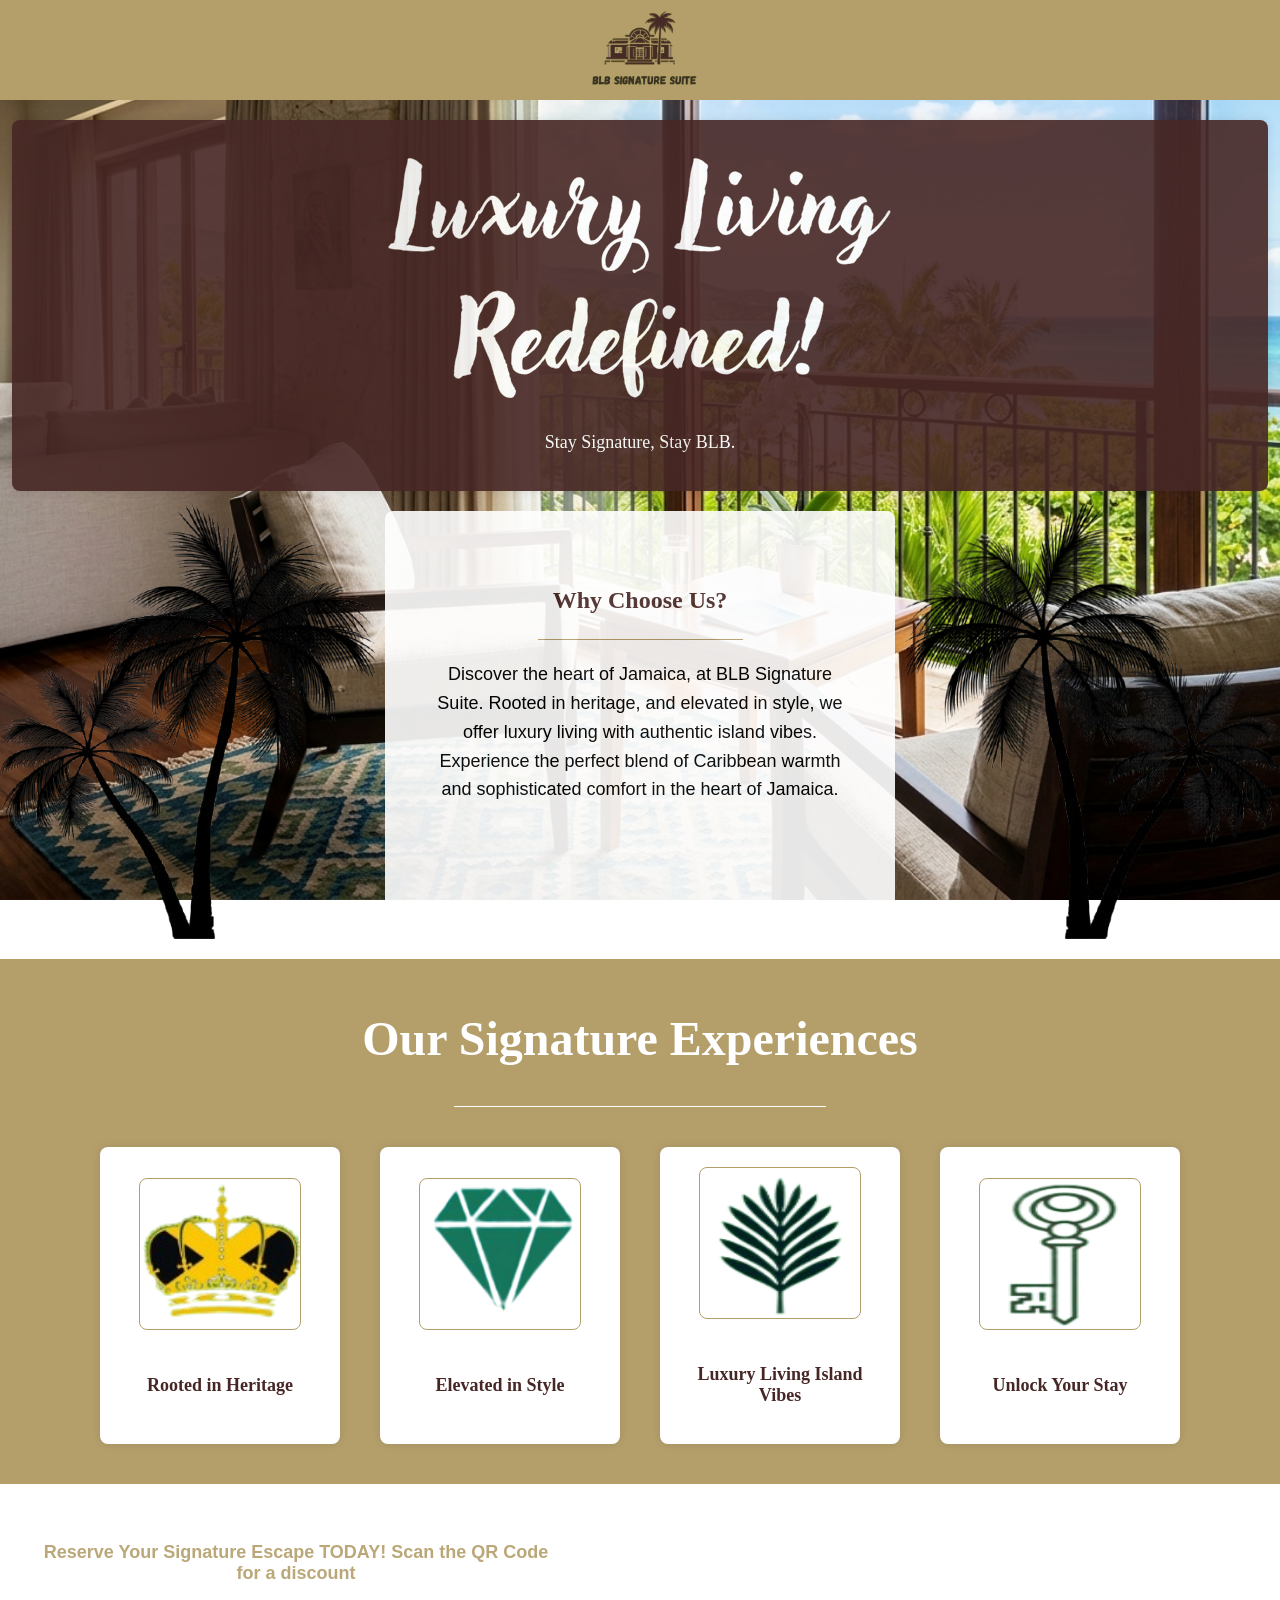
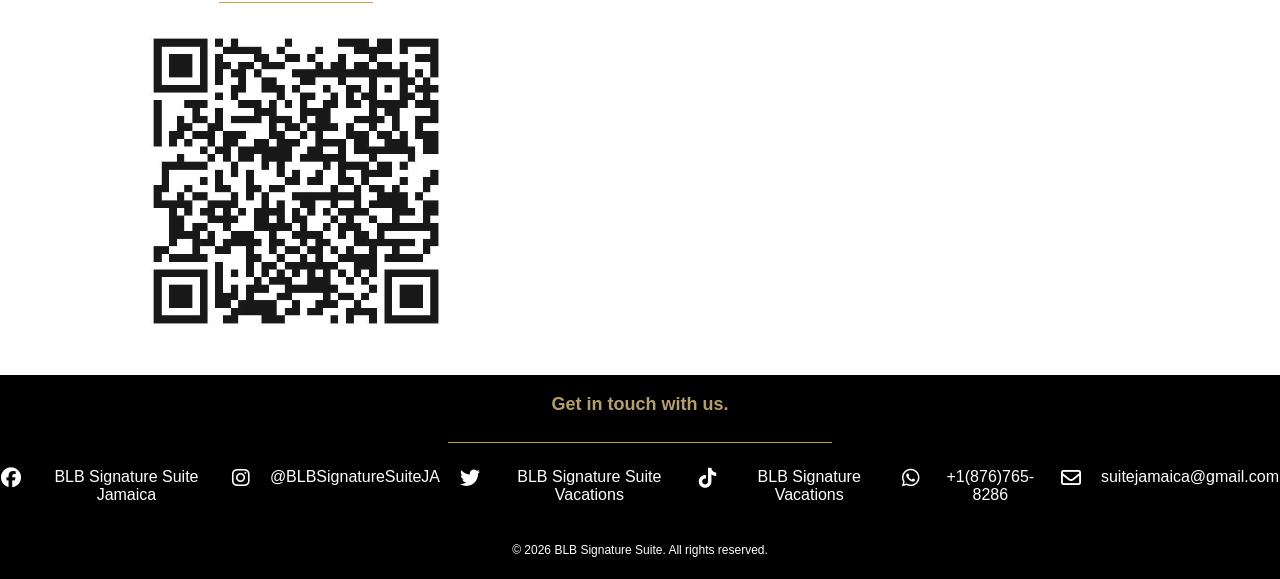
<file: index.html>
<!DOCTYPE html>
<html lang="en">
<head>
    <meta charset="UTF-8">
    <meta name="viewport" content="width=device-width, initial-scale=1.0">
    <link rel="stylesheet" href="style.css" type="text/css">
    <link rel="stylesheet" href="https://cdnjs.cloudflare.com/ajax/libs/font-awesome/6.4.0/css/all.min.css">
    <title>BLB Signature Suite</title>
</head>
<body>
    <div class="container">
        <div class="logo-header">
            <img src="images/logo.png" alt="BLB Logo" class="logo" href="index.html">
        </div>
        <div class="content">
            <img src="images/tagline.png" alt="Tagline" class="tagline-img">
            <p class="tagline-txt">Stay Signature, Stay BLB.</p>
        </div>

        <div class="about-div">
            <img src="images/palm-l.png" alt="Palm Tree Left" class="palm-l">
            <div class="about-content">
                <h2 class="wcu-txt">Why Choose Us?</h2>
                <hr class="divider">
                    <p>Discover the heart of Jamaica, at BLB Signature Suite. 
                        Rooted in heritage, and elevated in style, we offer luxury living with authentic island vibes. 
                        Experience the perfect blend of Caribbean warmth and sophisticated comfort in the heart of Jamaica.
                    </p>
            </div>
            <img src="images/palm-r.png" alt="Palm Tree Right" class="palm-r">
        </div>
        
        <div class="experiences-div">
            <h1 class="sig-ex-txt">Our Signature Experiences</h1>
            <hr>
            <div class="sig-experiences">
                <div class="experience">
                    <img src="images/corona.png" alt="Experience 1" class="experience-img">
                    <hr class="exp-divider">     
                    <h3>Rooted in Heritage</h3>    
                </div>
                <div class="experience">
                    <img src="images/diamante.png" alt="Experience 2" class="experience-img">
                    <hr class="exp-divider">
                    <h3>Elevated in Style</h3>
                </div>
                <div class="experience">
                    <img src="images/hoja.png" alt="Experience 3" class="experience-img">
                    <hr class="exp-divider">
                    <h3>Luxury Living Island Vibes</h3>
                </div>
                <div class="experience">
                    <img src="images/llave.png" alt="Experience 4" class="experience-img">
                    <hr class="exp-divider">
                    <h3>Unlock Your Stay</h3>
                </div>
            </div>
        </div>

        <div class="reserve-div">
            <h3 class="res-ex-txt">Reserve Your Signature Escape TODAY! Scan the QR Code for a discount</h3>
            <hr class="res-divider">
            <img src="images/disc-qr.jpeg" alt="QR Code" class="qr-code">
        </div>

        <div class="socials-div">
            <h3>Get in touch with us.</h3>
            <hr class="soc-divider">
            <div class="social-icons">
                <i class="fa-brands fa-facebook"></i><p>BLB Signature Suite Jamaica</p>
                <i class="fa-brands fa-instagram"></i><p>@BLBSignatureSuiteJA</p>
                <i class="fa-brands fa-twitter"></i><p>BLB Signature Suite Vacations</p>
                <i class="fa-brands fa-tiktok"></i><p>BLB Signature Vacations</p>
                <i class="fa-brands fa-whatsapp"></i><p>+1(876)765-8286</p>
                <i class="fa-regular fa-envelope"></i><p>suitejamaica@gmail.com</p> 
            </div>
        </div>
        <div class="footer-div">
            <p>&copy; 2026 BLB Signature Suite. All rights reserved.</p>
        </div>
    </div>
</body>
</html>
</file>
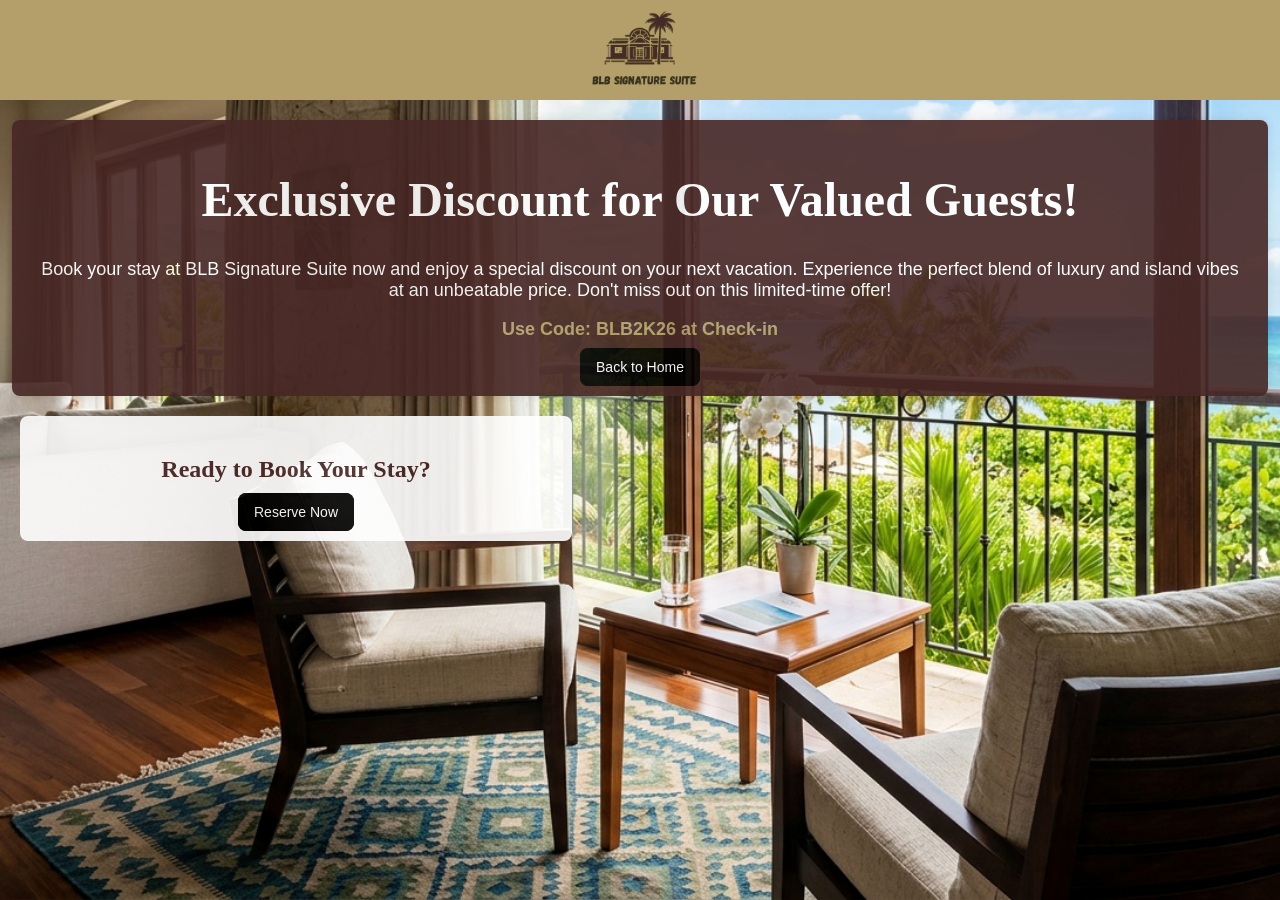
<file: discount-page.html>
<!DOCTYPE html>
<html lang="en">
<head>
    <meta charset="UTF-8">
    <meta name="viewport" content="width=device-width, initial-scale=1.0">
    <link rel="stylesheet" href="style.css" type="text/css">
    <link rel="stylesheet" href="https://cdnjs.cloudflare.com/ajax/libs/font-awesome/6.4.0/css/all.min.css">
    <title>BLB Signature Suite - Discount</title>
</head>
<body>
    <div class="container">
        <div class="logo-header">
            <img src="images/logo.png" alt="BLB Logo" class="logo" href="index.html">
        </div>

        <div class="content">
            <h1 class="discount-title">Exclusive Discount for Our Valued Guests!</h1>
            <p class="discount-info">Book your stay at BLB Signature Suite now and enjoy a special discount on your next vacation. 
                Experience the perfect blend of luxury and island vibes at an unbeatable price. 
                Don't miss out on this limited-time offer!
            </p>
            <h3>Use Code: <strong>BLB2K26</strong> at Check-in</h3>
            <a href="index.html" class="back-link">Back to Home</a>
        </div>
        <div class="reserve-div">
            <h2 class="reserve-title">Ready to Book Your Stay?</h2>
            <a href="index.html" class="reserve-btn">Reserve Now</a>
        </div>
    </div>

</body>
</html>
</file>
<file: style.css>
body {
    margin: 0;
    padding: 0;
    background-image: url('images/bg-photo.png');
    background-attachment: fixed;
    background-size: cover;
    background-position: center;
    background-repeat: no-repeat;
}

h1 {
    font-family: 'Palatino', 'URW Palladio L', serif;
    color: #fff;
    font-size: 48px;
}

h2 {
    font-family: 'Playfair Display', serif;
    color: #472725;
}

h3 {
    font-family: 'Inter', sans-serif;
    color: #b49f6b;
    font-size: 18px;
}

p {
    font-family: 'Inter', sans-serif;
    font-size: 18px;
}

a {
    font-family: 'Inter', sans-serif;
    font-size: 14px;
    color: #fff;
    text-decoration: none;
    border: #000 solid 1px;
    padding: 10px 15px;
    border-radius: 8px;
    background-color: #000;
}

.tagline-txt {
    font-family: 'Lora', serif;
    color: #fff;
}

.logo-header {
    width: 100%;
    height: 100px;
    background-color: #b49f6b;
    display: flex;
    justify-content: center;
    align-items: center;
    gap: 10px;
}

.logo-header img {
    padding: 10px;
    height: 80%;
    cursor: pointer;
}

.content {
    text-align: center;
    padding: 20px;
    max-width: 95%;
    margin: 0 auto;
    background-color: #472725;
    opacity: 0.9;
    box-shadow: 0 0 10px rgba(0, 0, 0, 0.1);
    border-radius: 8px;
    margin-top: 20px;
}

.tagline-txt {
    font-size: 18px;
}

.slogan-txt {
    font-family: 'Selima', serif;
    font-size: 36px;
    font-weight: bold;
    margin-top: 10px;
}

.about-div {
    display: flex;
    flex-direction: row;
    gap: 10px;
    margin-bottom: 20px;
}

.experiences-div hr {
    border: 0;
    height: 1px;
    background-color: #fff;
    width: 30%;
    margin-bottom: 20px;
}

.about-content {
    padding: 50px;
    max-width: 60%;
    margin: 0 auto;
    background-color: #fff;
    opacity: 0.9;
    margin-top: 20px;  
    border-radius: 8px; 
    text-align: center;
    line-height: 1.6;
}

.divider {
    border: 0;
    height: 1px;
    background-color: #b49f6b;
    margin: 20px auto;
    width: 50%;
}

.sig-ex-txt {
    background-color: #b49f6b;
    color: #fff;
    text-align: center;
}

.experiences-div {
    display: flex;
    flex-direction: column;
    align-items: center;
    background-color: #b49f6b;
    padding: 20px;
}

.sig-experiences {
    display: flex;
    flex-direction: row;
    flex-wrap: wrap;
    gap: 40px;
    justify-content: center;
    background-color: #b49f6b;
    padding: 20px;
}

.experience {
    background-color: #fff;
    opacity: 1;
    padding: 20px;
    border-radius: 8px;
    width: 200px;
    box-shadow: 0 0 10px rgba(0, 0, 0, 0.1);
    align-content: center;
    text-align: center;
}

.experience:hover {
    transform: scale(1.02);
    transition: transform 0.3s ease;
}

.exp-divider {
    border: 0;
    height: 1px;
    background-color: #b49f6b;
    margin: 20px auto;
    width: 80%;
}

.experience img {
    width: 80%;
    height: 150px;
    border-radius: 8px;
    border: 1px solid #b49f6b;
}

.sig-experiences h3 {
    margin-top: 10px;
    color: #472725;
    font-family: 'Georgia', serif;
}

.reserve-div {
    background-color: #fff;
    font-family: 'Playfair Display', serif;
    color: #fff;
    text-align: center;
    padding: 20px;
    opacity: 0.9;
    border-radius: 8px;
    margin: 20px;
    width: 40%;
    justify-self: center;
}

.reserve-div img {
    width: 300px;
    height: 300px;
    margin-top: 20px;
}

.socials-div {
    background-color: #000;
    display: flex;
    flex-direction: column;
    justify-content: center;
    text-align: center;
    gap: 1px;
    padding: 1px;
}

.social-icons {
    display: flex;
    flex-direction: row;
    justify-content: center;
    gap: 20px;
}

.socials-div p {
    color: #fff;
    font-family: 'Inter', sans-serif;
    font-size: 16px;
}

.soc-divider {
    border: 0;
    height: 1px;
    background-color: #b49f6b;
    width: 30%;
}

i {
    font-size: 20px;
    color: #fff;
    margin-top: 16px;
    padding-right: 0px;
}

.res-divider {
    border: 0;
    height: 1px;
    background-color: #b49f6b;
    width: 30%;
}

.footer-div {
    background-color: #000;
    display: flex;
    flex-direction: row;
    justify-content: center;
}

.footer-div p {
    color: #fff;
    font-family: 'Inter', sans-serif;
    font-size: 12px;
    padding: 10px;
}

.discount-info {
    color: #fff;
    font-family: 'Inter', sans-serif;
    font-size: 18px;
}

@media (max-width: 1120px) and (orientation: portrait) {
    .palm-l, .palm-r {
        display: none;
    }

    body {
        background-image: url('images/mobile-bg.jpg');
        background-color: #000;
        justify-content: center;
    }

    h1 { font-size: 32px; }
    h2 { font-size: 24px; }
    h3 { font-size: 16px; }
    p { font-size: 16px; }

    .slogan-txt {
        font-size: 24px;
    }

    .content {
        max-width: 90%;
        padding: 15px;
    }

    .about-div {
        flex-direction: column;
    }

    .about-content {
        max-width: 85%;
        padding: 20px;
    }

    .experiences-div {
        padding: 20px;
        width: 100%;
        justify-content: center;
        justify-self: center;
    }

    .sig-experiences {
        flex-direction: row;
        gap: 10px;
        justify-self: center;
        justify-content: center;
    }

    .experience {
        width: 40%;
        height: 150px;
        justify-self: center;
        padding: 5px;
    }

    .experience img {
        width: 70%;
        height: 50%;
        margin-bottom: 10px;
    }

    .exp-divider {
        width: 90%;
        margin: 5px;
        color: #b49f6b;
        border: 0;
        height: 1px;
    }

    .experience h3 {
        font-size: 14px;
        margin: 5px;
    }

    .reserve-div {
        width: 60%;
    }

    .reserve-div img {
        width: 100%;
        height: auto;
    }

    .socials-div {
        flex-direction: column;
        gap: 10px;
    }

    .social-icons {
        flex-direction: column;
        gap: 10px;
        justify-self: center;
    }

    .footer-div {
        flex-direction: column;
        align-items: center;
        position: fixed;
        left: 0;
        bottom: 0;
        width: 100%;
    }

    .content {
        padding: 15px;
    }

    .logo-header {
        height: 80px;
    }

    img {
        max-width: 100%;
        height: auto;
    }
}
</file>
